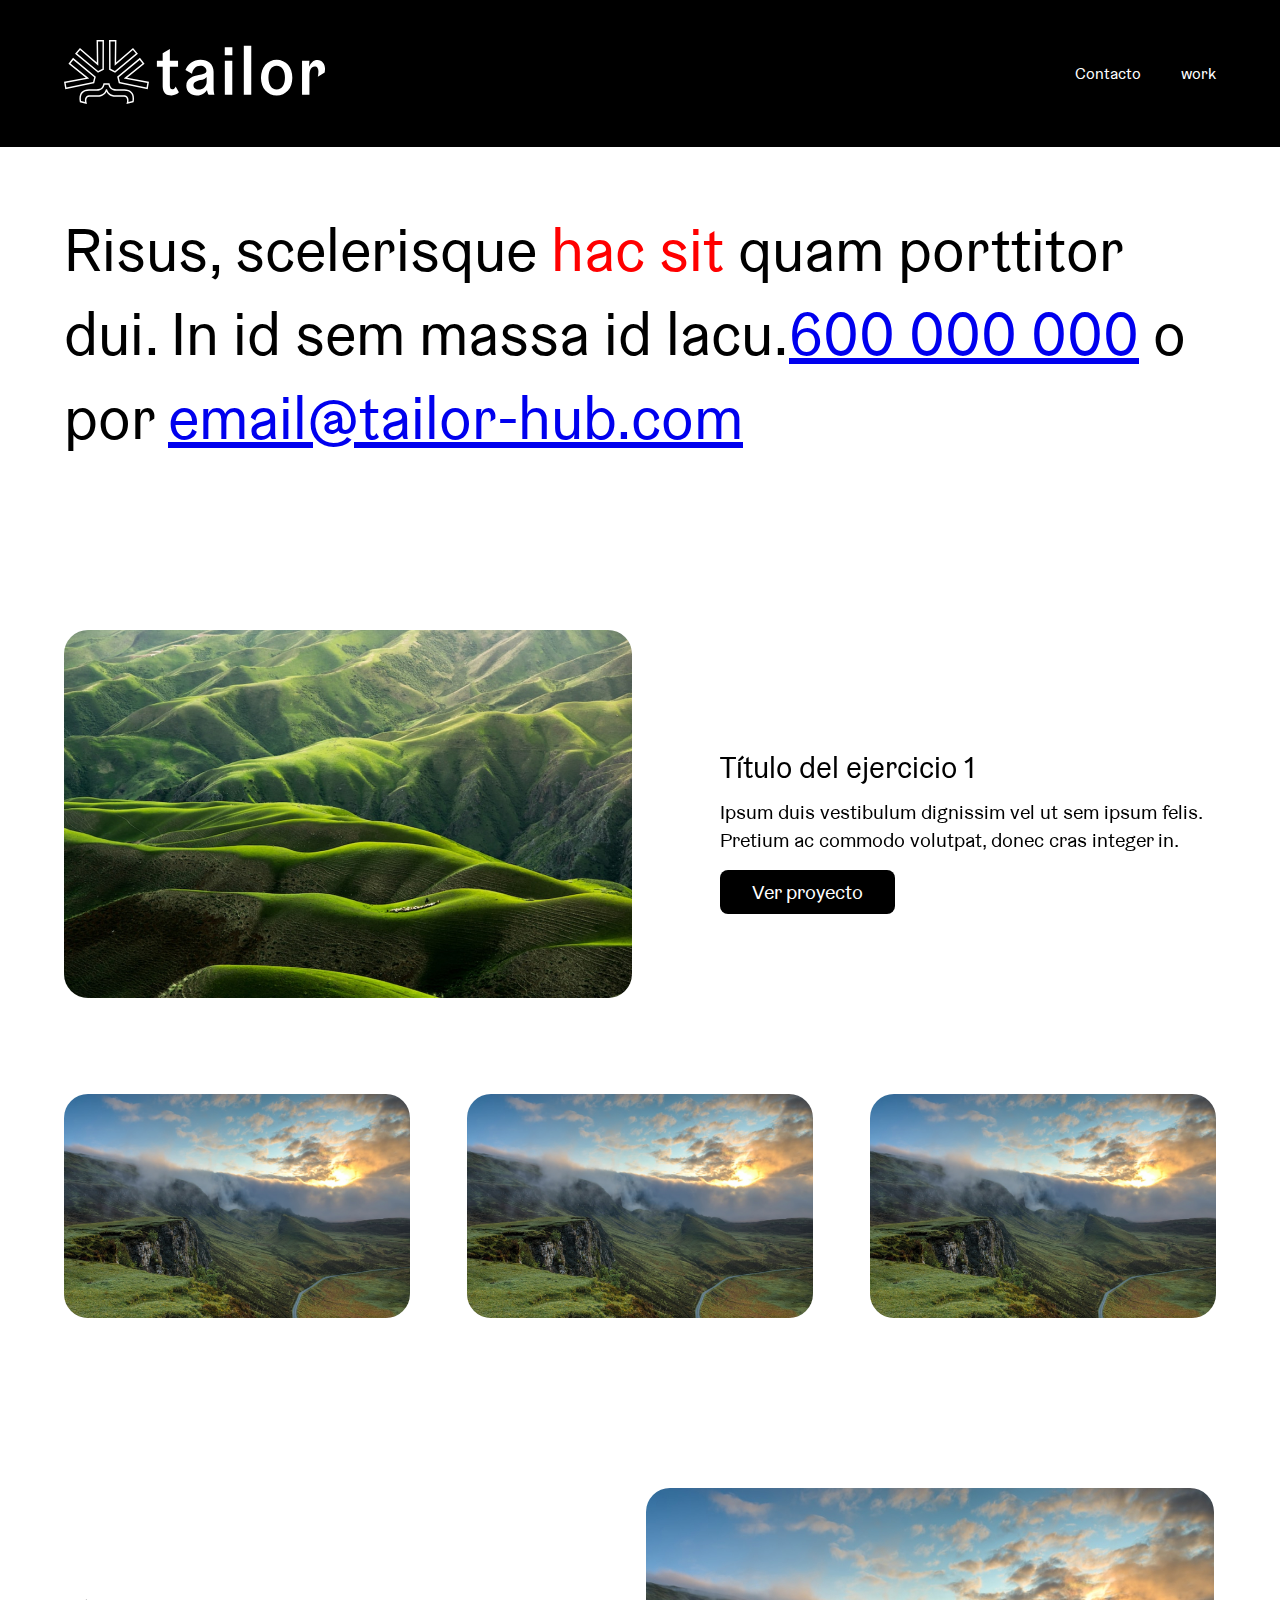
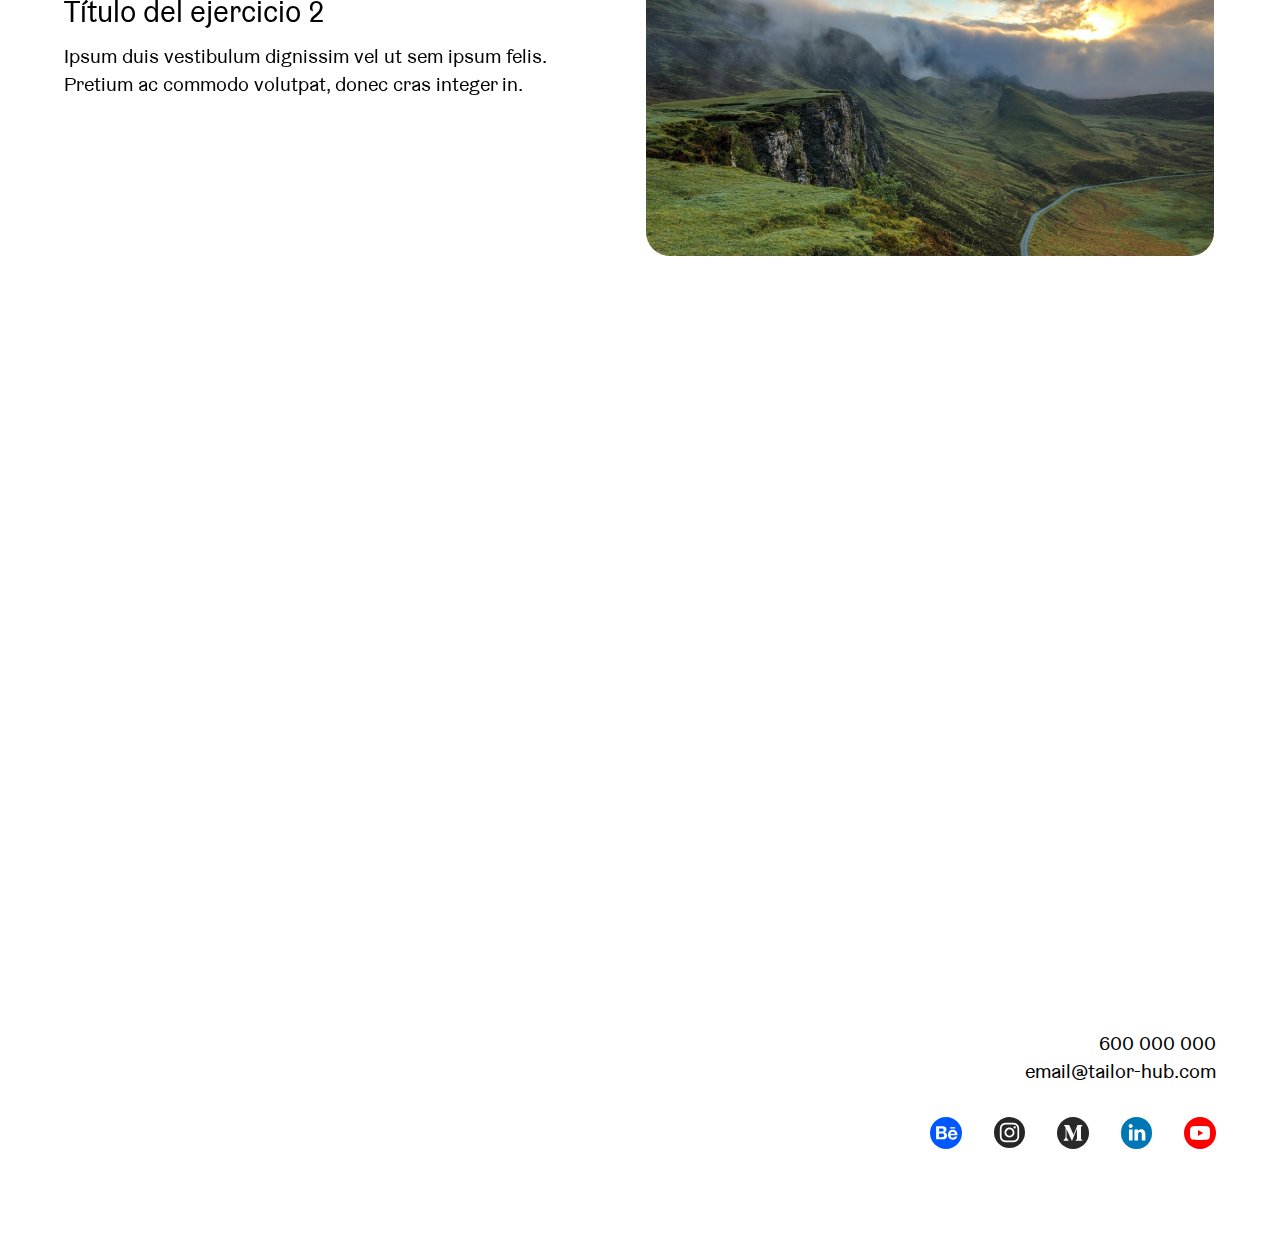
<file: index.html>
<!DOCTYPE html>
<html lang="en">
<head>
    <meta charset="UTF-8">
    <meta http-equiv="X-UA-Compatible" content="IE=edge">
    <meta name="viewport" content="width=device-width, initial-scale=1.0">
    <title>Flex Portfolio</title>
    <link rel="stylesheet" href="css/reset.css">
    <link rel="stylesheet" href="css/style.css">
    <link href="https://unpkg.com/aos@2.3.1/dist/aos.css" rel="stylesheet">
    <script src="https://unpkg.com/aos@2.3.1/dist/aos.js"></script>

</head>
<body>
    <section class="mobile">
        <h4>Abre este portfolio en un ordenador</h4>
    </section>
    <header>
        <section>
            <a href=""><img src="img/Logo.svg" alt="Logo"></a>
            <nav>
                <a href="https://www.tailor-hub.com" target="_blank">Contacto</a>
                <a href="aboutus.html" >work</a>
            </nav>
        </section>
    </header>
    <main>
        <h1>
            Risus, scelerisque <span>hac sit</span> quam porttitor dui. In id sem massa id lacu.<a href="tel:+34 600 000 000">600 000 000</a> o por <a href="mailto:email@tailor-hub.com">email@tailor-hub.com</a>
        </h1>

        <section class="work">
            <img src="img/img3.jpg" alt="imagen de campo">
            <div>
                <h3>
                    Título del ejercicio 1
                </h3>
                <p>
                    Ipsum duis vestibulum dignissim vel ut sem ipsum felis. Pretium ac commodo volutpat, donec cras integer in.
                </p>
                <a href="" target="_blank" class="button">Ver proyecto</a>
            </div>
        </section>
        <section class="galery">
            <img src="img/img1.jpg" alt="imagen de campo">
            <img src="img/img1.jpg" alt="imagen de campo">
            <img src="img/img1.jpg" alt="imagen de campo">
        </section>
        <section class="work">
            <div>
                <h3>
                    Título del ejercicio 2
                </h3>
                <p>
                    Ipsum duis vestibulum dignissim vel ut sem ipsum felis. Pretium ac commodo volutpat, donec cras integer in.
                </p>
                <a href="" target="_blank">Ver proyecto</a>
            </div>
            <img src="img/img1.jpg" alt="imagen de campo">
        </section>
        <section class="work" data-aos="zoom-in-up">
            <img src="img/img2.jpg" alt="imagen de campo">
            <div>
                <h3>
                    Título del ejercicio 3
                </h3>
                <p>
                    Ipsum duis vestibulum dignissim vel ut sem ipsum felis. Pretium ac commodo volutpat, donec cras integer in.
                </p>
                <a href="" target="_blank">Ver proyecto</a>
            </div>
        </section>
    </main>
    <footer class="footerDesktop">
        <p data-aos="zoom-in-up">Risus, scelerisque hac sit quam porttitor dui. In id scelerisque hac sit quam porttitor dui. In id sem massa id lacus,</p>
        <section>
            <div id="contact">
                <a href="tel:+34 600 000 000">600 000 000</a> 
                <a href="mailto:email@tailor-hub.com">email@tailor-hub.com</a>
            </div>
            <div id="rrss">
                <a href="http://" target="_blank"><img src="img/Behance.svg" alt="Behance"></a>
                <a href="http://" target="_blank"><img src="img/Instagram.svg" alt="Instagram"></a>
                <a href="http://" target="_blank"><img src="img/Medium.svg" alt="Medium"></a>
                <a href="http://" target="_blank"><img src="img/LinkedIn.svg" alt="LinkedIn"></a>
                <a href="http://" target="_blank"><img src="img/YouTube.svg" alt="YouTube"></a>
            </div>
        </section>
    </footer>
    <footer class="footerMobile">
        <p>Risus, scelerisque hac sit quam porttitor dui. In id scelerisque hac sit quam porttitor dui. In id sem massa id lacus,</p>
        <section>
            <div id="rrss">
                <a href="http://" target="_blank"><img src="img/Behance.svg" alt="Behance"></a>
                <a href="http://" target="_blank"><img src="img/Instagram.svg" alt="Instagram"></a>
                <a href="http://" target="_blank"><img src="img/Medium.svg" alt="Medium"></a>
                <a href="http://" target="_blank"><img src="img/LinkedIn.svg" alt="LinkedIn"></a>
                <a href="http://" target="_blank"><img src="img/YouTube.svg" alt="YouTube"></a>
            </div>
            <div id="contact">
                <a href="tel:+34 600 000 000">600 000 000</a> 
                <a href="mailto:email@tailor-hub.com">email@tailor-hub.com</a>
            </div>

        </section>
    </footer>
    <script>
        AOS.init();
      </script>
</body>
</html>
</file>
<file: css/style.css>
@font-face {
    font-family: "grabenbach_regular" ;
    src: url("../type/grabenbach_regular.otf");
}
.mobile{
    display: none;
}
body{
    font-family: "grabenbach_regular", Arial, Helvetica, sans-serif;
}
header{
    background-color: black;
    position: fixed;
    width: 100%;
}



header section{
    padding: 40px 0 40px 0;
    /* padding-top: 40px;
    padding-bottom: 40px; */
    width: 90%;
    max-width: 1290px;
    margin: 0 auto;
    display: flex;
    justify-content: space-between;
    align-items: center;
}
nav{
    display: flex;
    gap: 40px;
    
}
nav a{
    color: white;
    text-decoration: none;
}
main , footer{
    width: 90%;
    max-width: 1216px;
    margin: 0 auto;
}

h1{
    padding-top: 208px;
    font-size: 60px;
    line-height: 84px;
}
h1 span{
    color: red;
}

.work{
    display: flex;
    gap:88px;
    align-items: center;
    padding-top: 170px;
    margin-bottom: 96px;
    position: relative;
}
.work img{
    width: 568px;
    border-radius: 24px;
}
.work div{
    width: 494px;
}
.work h3{
    font-size: 30px;
    line-height: 20px;
    margin-bottom: 20px;
}
.work p{
    font-size: 20px;
    line-height: 28px;
    margin-bottom: 16px;
}
.work a{
    font-size: 20px;
    line-height: 28px;
    color: white;
}
@keyframes pepeColor {
    0%{
        background-color: aqua;
    }
    25%{
        background-color: blue;
        top: 80px;
    }
    75%{
        background-color: brown;
        padding-left: 60px;
        padding-right: 60px;
        top: 100px;
        left:1000px
    }
    100%{
        background-color: black;
    }
    
}


.button{
    background-color: black;
    padding: 8px 32px;
    border-radius: 8px;
    text-decoration: none;
    animation: pepeColor 8s;
    position: absolute;

}
.button a{
    color: white !important;
}
.button:hover{
   
}

.galery{
    display: flex;
    width: 100%;
    justify-content: space-between;

}
.galery img{
    width: 30%;
    border-radius: 24px;
}

footer{
    display: flex;
    justify-content: space-between;
    margin-top: 139px;
    margin-bottom: 88px;
}
footer p{
    font-size: 30px;
    line-height: 42px;
    width: 50%;
    max-width: 556px;
    
}

#contact{
    display: flex;
    flex-direction: column;
    margin-bottom: 32px;
    align-items: flex-end;

}
#contact a{
    font-size: 20px;
    line-height: 28px;    
    color: black;
    text-decoration: none;  
}

#rrss{
    display: flex;
    gap: 32px;
}

.footerMobile{
    display: none;
}

@media (max-width: 600px) {
    body{
        background-color: red;
    }
    header{
        display: none;
    }
    main{
        display: none;
    }
    .footerDesktop{
        display: none;
    }
    .footerMobile{
        display: flex;
        flex-direction: column;
    }

    
}

@media (max-width: 443px) {
    body{
        background-color: blue;
    }
}
</file>
